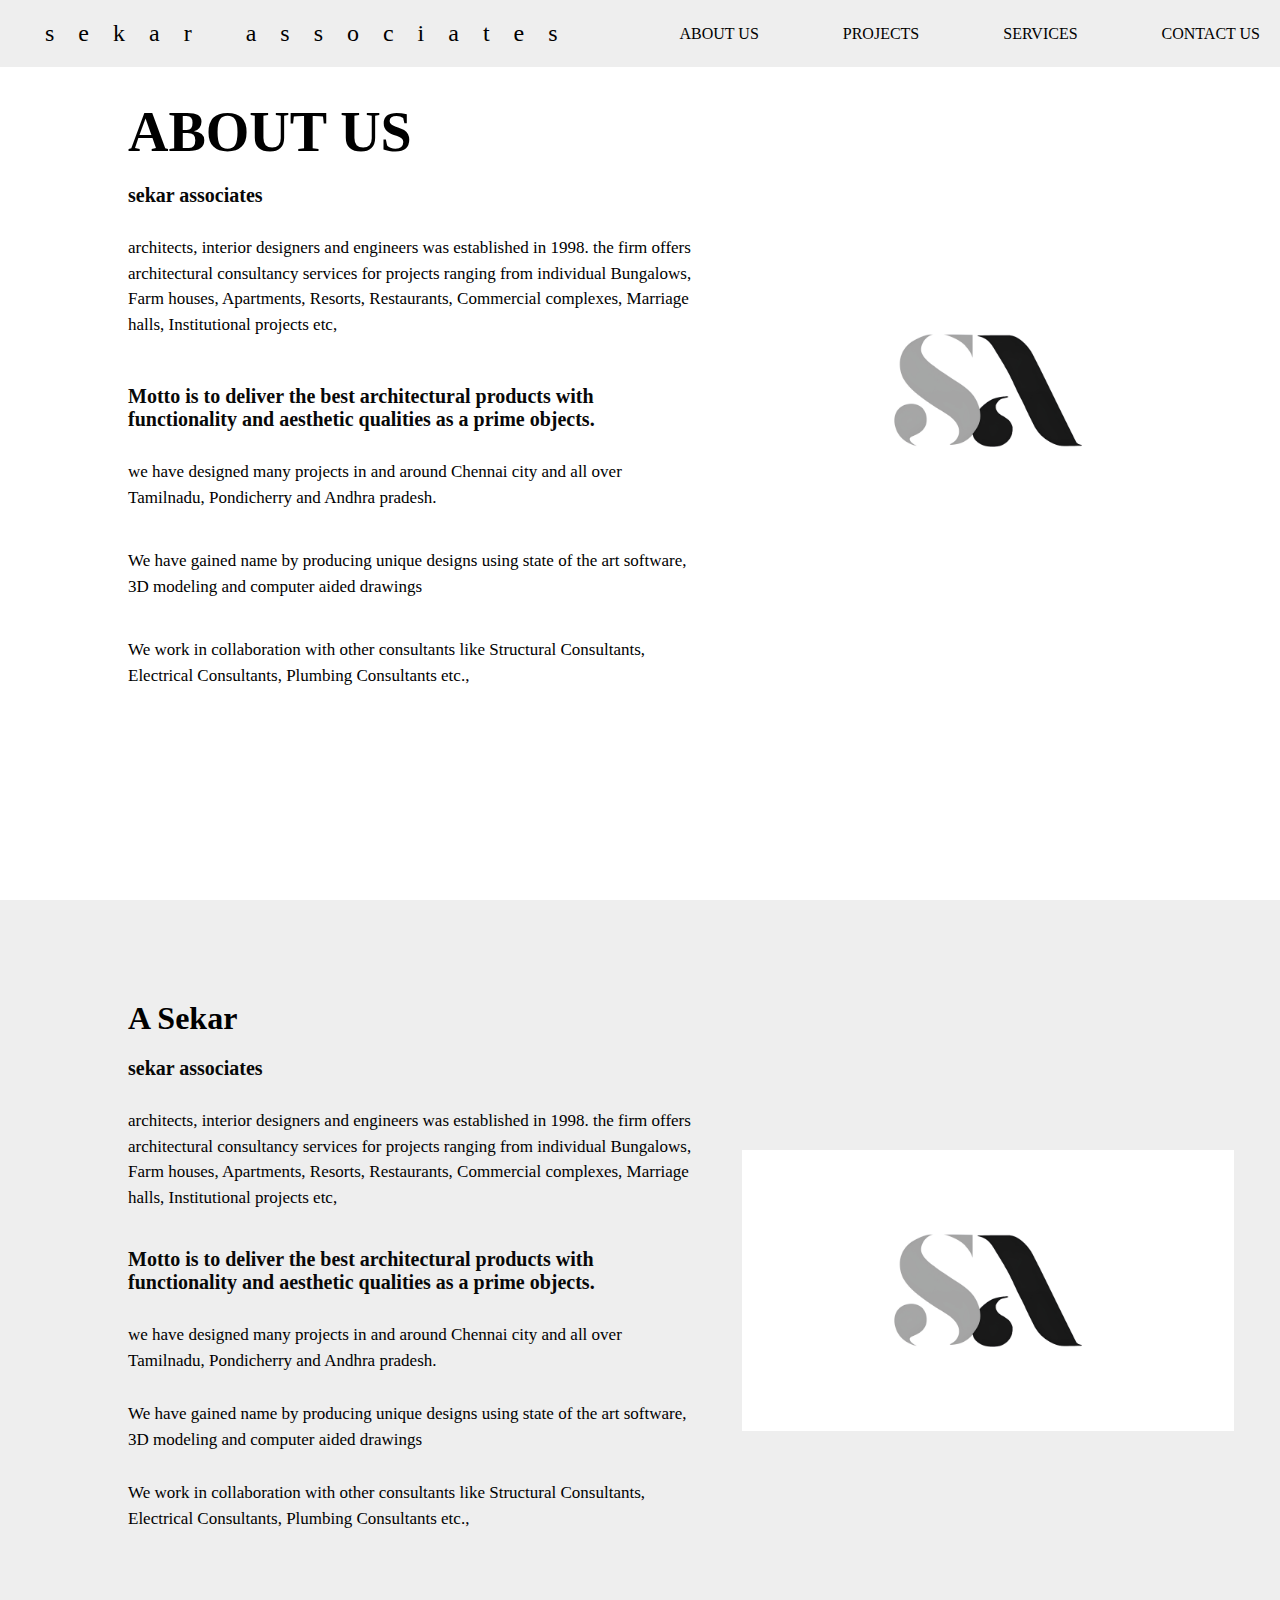
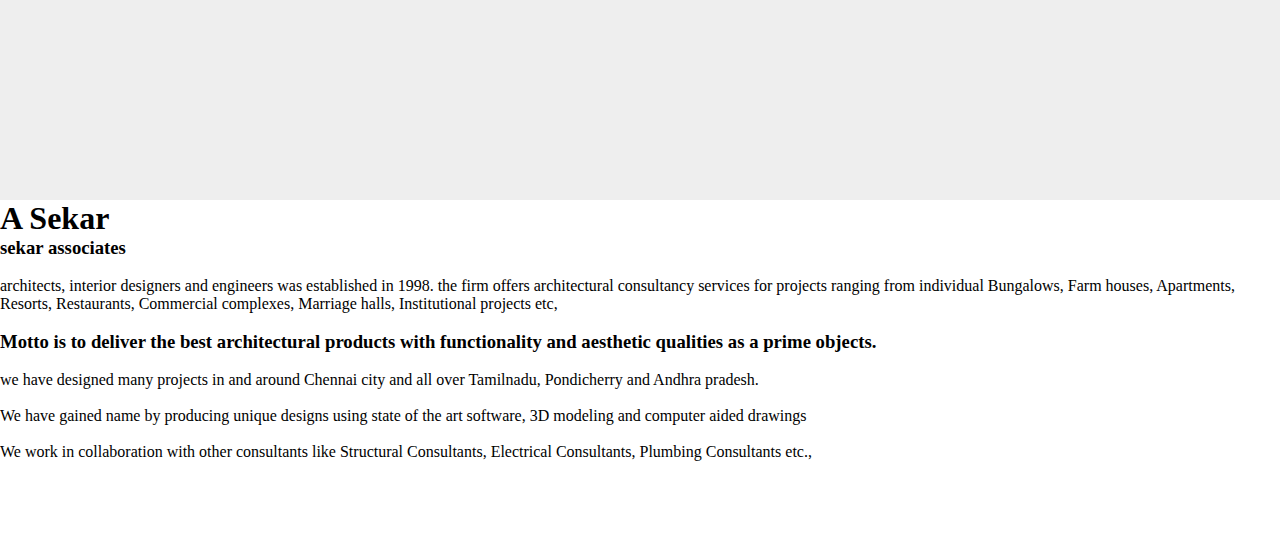
<file: subpages/about us.html>
<!DOCTYPE html>
<html lang="en">
<head>
    <meta charset="UTF-8">
    <meta name="viewport" content="width=device-width, initial-scale=1.0">
    <link rel="stylesheet" href="https://cdnjs.cloudflare.com/ajax/libs/font-awesome/6.7.2/css/all.min.css"/>
    <title>About us</title>
    <link rel="stylesheet" href="styles.css"/>
</head>
<body>
    <header>
        
        <a href="..\index.html" class="brand">sekar associates</a>
        
       
        <div class="architecture">
           <div class="architecture-items">
            <a href=".\about us.html">ABOUT US</a>
            <a href="#">PROJECTS</a>
            <a href=".\services.html">SERVICES</a>
            <a href=".\contact us.html">CONTACT US</a>
           </div>
        </div> 
   
    </header>
    <div class="section">
        <div class="container">
            <div class="content-selection">
                <div class="title">
                    <h1>About Us</h1>
                </div>
                <div class="content">
                    <h3>sekar associates</h3><br>
                    <p>architects, interior designers and engineers was established in 1998. the firm offers architectural consultancy services for projects ranging from individual Bungalows, Farm houses, Apartments, Resorts, Restaurants, Commercial complexes, Marriage halls, Institutional projects etc,</p><br>
                    <h3>Motto is to deliver the best architectural products with functionality and aesthetic qualities as a prime objects.</h3><br>
                    <p>we have designed many projects in and around Chennai city and all over Tamilnadu, Pondicherry and Andhra pradesh.</p><br>
                    <p>We have gained name by producing unique designs using state of the art software, 3D modeling and computer aided drawings</p><br>
                    <p>We work in collaboration with other consultants like Structural Consultants, Electrical Consultants, Plumbing  Consultants etc.,</p><br><br><br><br>
                       
                </div>
                
            </div>
            <div class="image-section">
                <img src="asw.jpg">
            </div>
        </div>
    </div>
    <div class="section1">
        <div class="container1">
            <div class="content-selection1">
                <div class="title1">
                    <h1>A Sekar</h1>
                </div>
                <div class="content1">
                    <h3>sekar associates</h3><br>
                    <p>architects, interior designers and engineers was established in 1998. the firm offers architectural consultancy services for projects ranging from individual Bungalows, Farm houses, Apartments, Resorts, Restaurants, Commercial complexes, Marriage halls, Institutional projects etc,</p><br>
                    <h3>Motto is to deliver the best architectural products with functionality and aesthetic qualities as a prime objects.</h3><br>
                    <p>we have designed many projects in and around Chennai city and all over Tamilnadu, Pondicherry and Andhra pradesh.</p><br>
                    <p>We have gained name by producing unique designs using state of the art software, 3D modeling and computer aided drawings</p><br>
                    <p>We work in collaboration with other consultants like Structural Consultants, Electrical Consultants, Plumbing  Consultants etc.,</p><br><br><br><br>
                       
                </div>
                
            </div>
            <div class="image-section1">
                <img src="asw.jpg">
            </div>
        </div>
    </div>
    <div class="section2">
        <div class="container2">
            <div class="content-selection2">
                <div class="title2">
                    <h1>A Sekar</h1>
                </div>
                <div class="content2">
                    <h3>sekar associates</h3><br>
                    <p>architects, interior designers and engineers was established in 1998. the firm offers architectural consultancy services for projects ranging from individual Bungalows, Farm houses, Apartments, Resorts, Restaurants, Commercial complexes, Marriage halls, Institutional projects etc,</p><br>
                    <h3>Motto is to deliver the best architectural products with functionality and aesthetic qualities as a prime objects.</h3><br>
                    <p>we have designed many projects in and around Chennai city and all over Tamilnadu, Pondicherry and Andhra pradesh.</p><br>
                    <p>We have gained name by producing unique designs using state of the art software, 3D modeling and computer aided drawings</p><br>
                    <p>We work in collaboration with other consultants like Structural Consultants, Electrical Consultants, Plumbing  Consultants etc.,</p><br><br><br><br>
                       
                </div>
                
            </div>
            
        </div>
    </div>

</body>
</html>
</file>
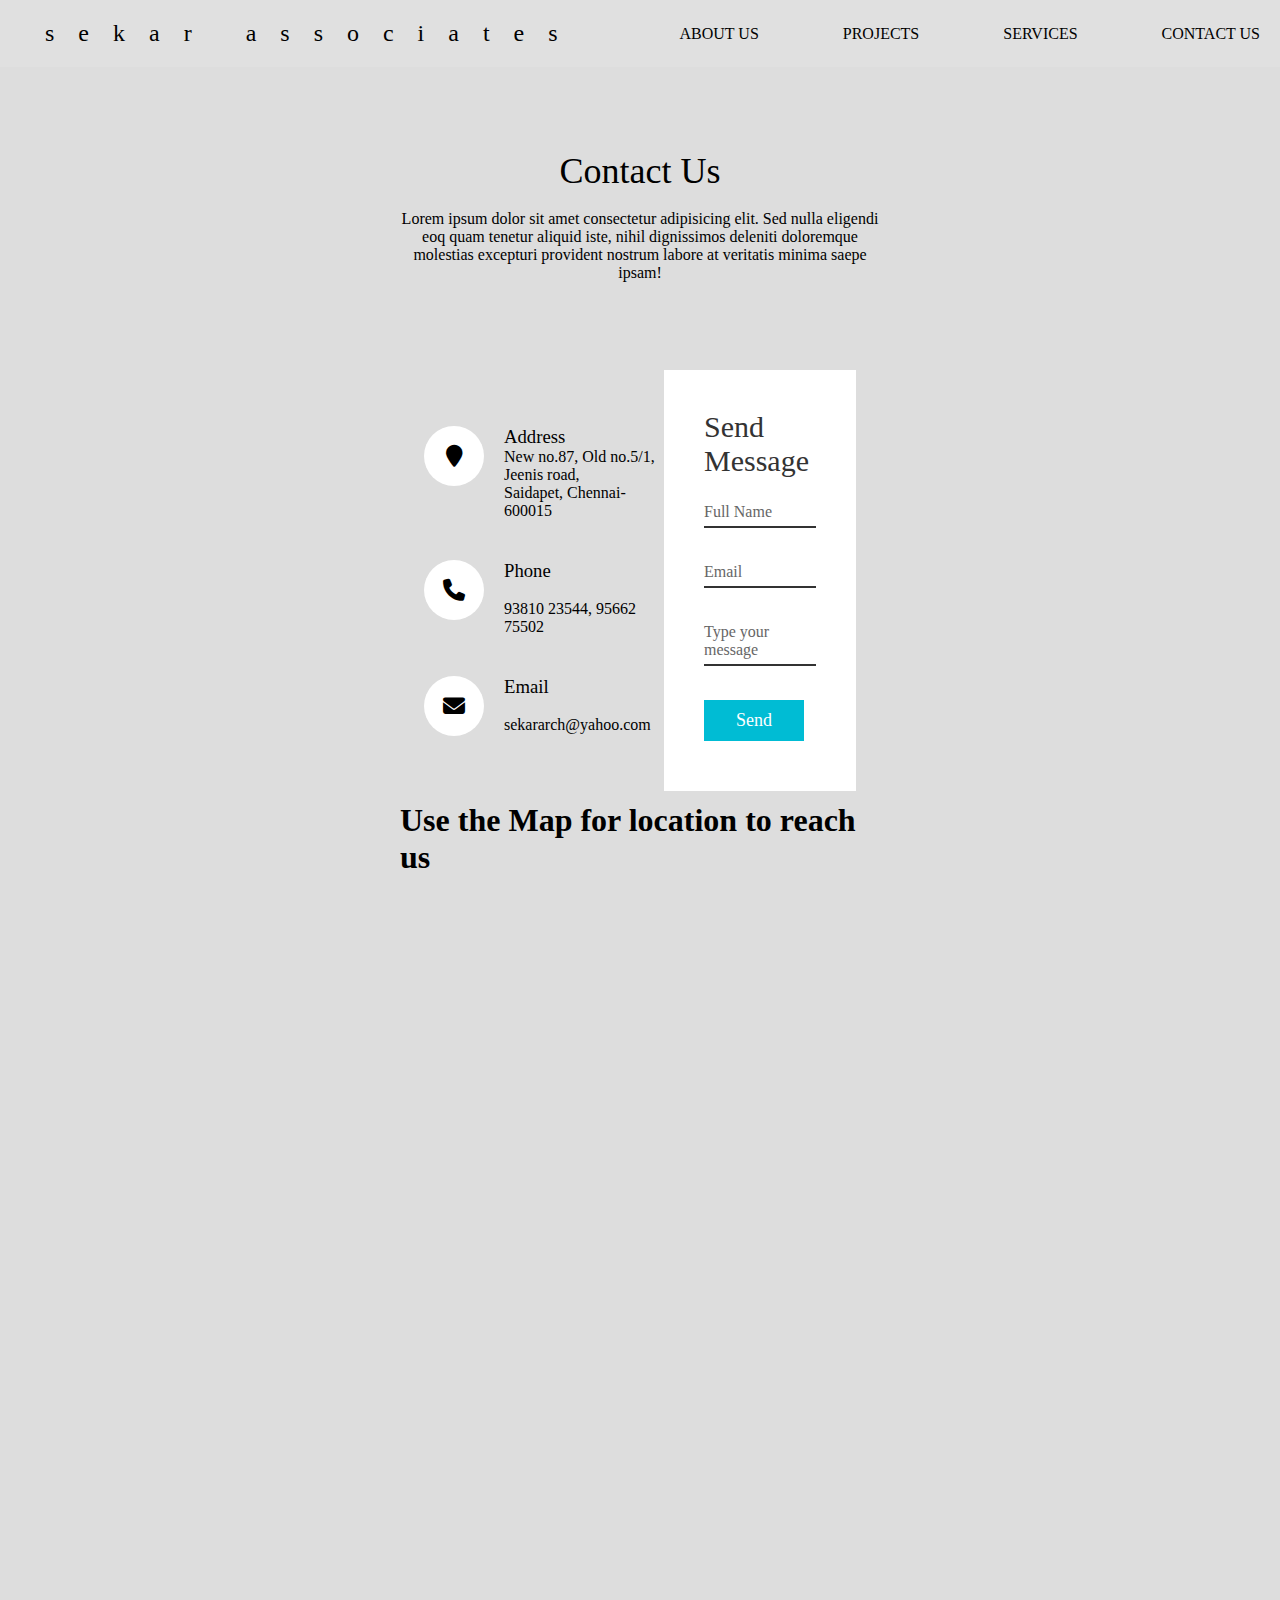
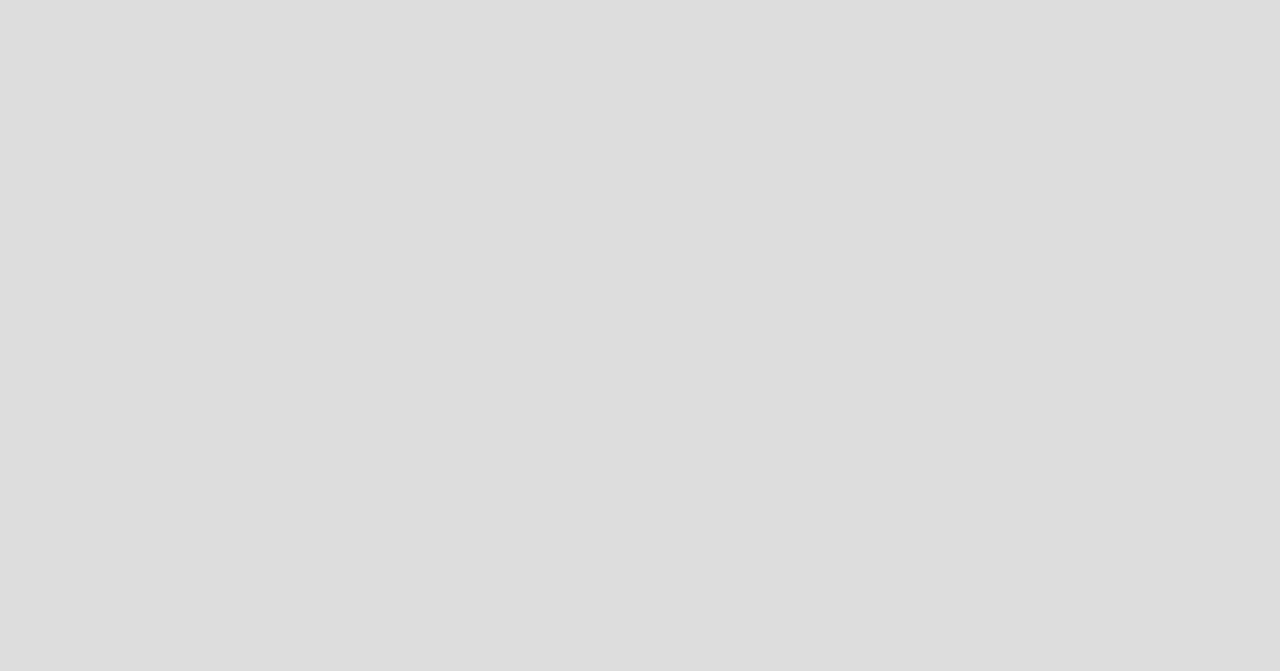
<file: subpages/contact us.html>
<!DOCTYPE html>
<html lang="en">
<head>
    <meta charset="UTF-8">
    <meta name="viewport" content="width=device-width, initial-scale=1.0">
    <link rel="stylesheet" href="https://cdnjs.cloudflare.com/ajax/libs/font-awesome/6.7.2/css/all.min.css"/>
    <title>contact us</title>  
    <link rel="stylesheet" href="contact us.css"/>
</head>
<body>
    <header>
        
        <a href="..\index.html" class="brand">sekar associates</a>
        
       
        <div class="architecture">
           <div class="architecture-items">
            <a href=".\about us.html">ABOUT US</a>
            <a href="#">PROJECTS</a>
            <a href=".\services.html">SERVICES</a>
            <a href=".\contact us.html">CONTACT US</a>
           </div>
        </div> 
   
    </header>
    <section class="contact">
        <div class="content">
            <h2>Contact Us</h2><br>
            <p>Lorem ipsum dolor sit amet consectetur adipisicing elit. 
               Sed nulla eligendi eoq quam tenetur aliquid iste, nihil dignissimos 
               deleniti doloremque molestias
               excepturi provident nostrum labore at veritatis minima saepe ipsam!</p>
        </div>
        <div class="container">
            <div class="contactinfo">
                <div class="box">
                    <div class="icon"><i class="fa fa-map-marker" aria-hidden="true"></i>
                    </div>
                    <div class="text">
                        <h3>Address</h3>
                        <p>New no.87, Old no.5/1, Jeenis road,</p>
                        <p>Saidapet, Chennai-600015</p>
                    </div>
                </div>
                <div class="box">
                    <div class="icon"><i class="fa fa-phone" aria-hidden="true"></i></div>
                    <div class="text">
                        <h3>Phone</h3><br>
                        <p>93810 23544, 95662 75502</p>
                    </div>
                </div>
                    <div class="box">
                        <div class="icon"><i class="fa fa-envelope" aria-hidden="true"></i></div>
                        <div class="text">
                            <h3>Email</h3><br>
                            <p>sekararch@yahoo.com</p>
                        </div>
                    </div>
            </div>
            <div class="contactform">
                <form>
                    <h2>Send Message</h2>
                    <div class="inputbox">
                        <input type="text" name="" required="required">
                        <span>Full Name</span>
                    </div>
                    <div class="inputbox">
                        <input type="text" name="" required="required">
                        <span>Email</span>
                    </div>
                    <div class="inputbox">
                        <textarea required="required"></textarea>
                        <span>Type your message</span>
                    </div>
                    <div class="inputbox">
                        <input type="submit" name="" value="Send">
                    </div>
                </form>
            </div>
        </div>
        <div class="conta1">
            <h1>Use the Map for location to reach us</h1><br><br><br>
            <iframe src="https://www.google.com/maps/embed?pb=!1m18!1m12!1m3!1d3887.174912721704!2d80.22203367590255!3d13.0245309137139!2m3!1f0!2f0!3f0!3m2!1i1024!2i768!4f13.1!3m3!1m2!1s0x3a52672410a2a587%3A0xbc91f099211c59f8!2ssekar%20associates!5e0!3m2!1sen!2sin!4v1719475589088!5m2!1sen!2sin" width="600" height="450" style="border:0;" allowfullscreen="" loading="lazy" referrerpolicy="no-referrer-when-downgrade"></iframe>
        </div>
    </section>
    
</body>
</html>
</file>
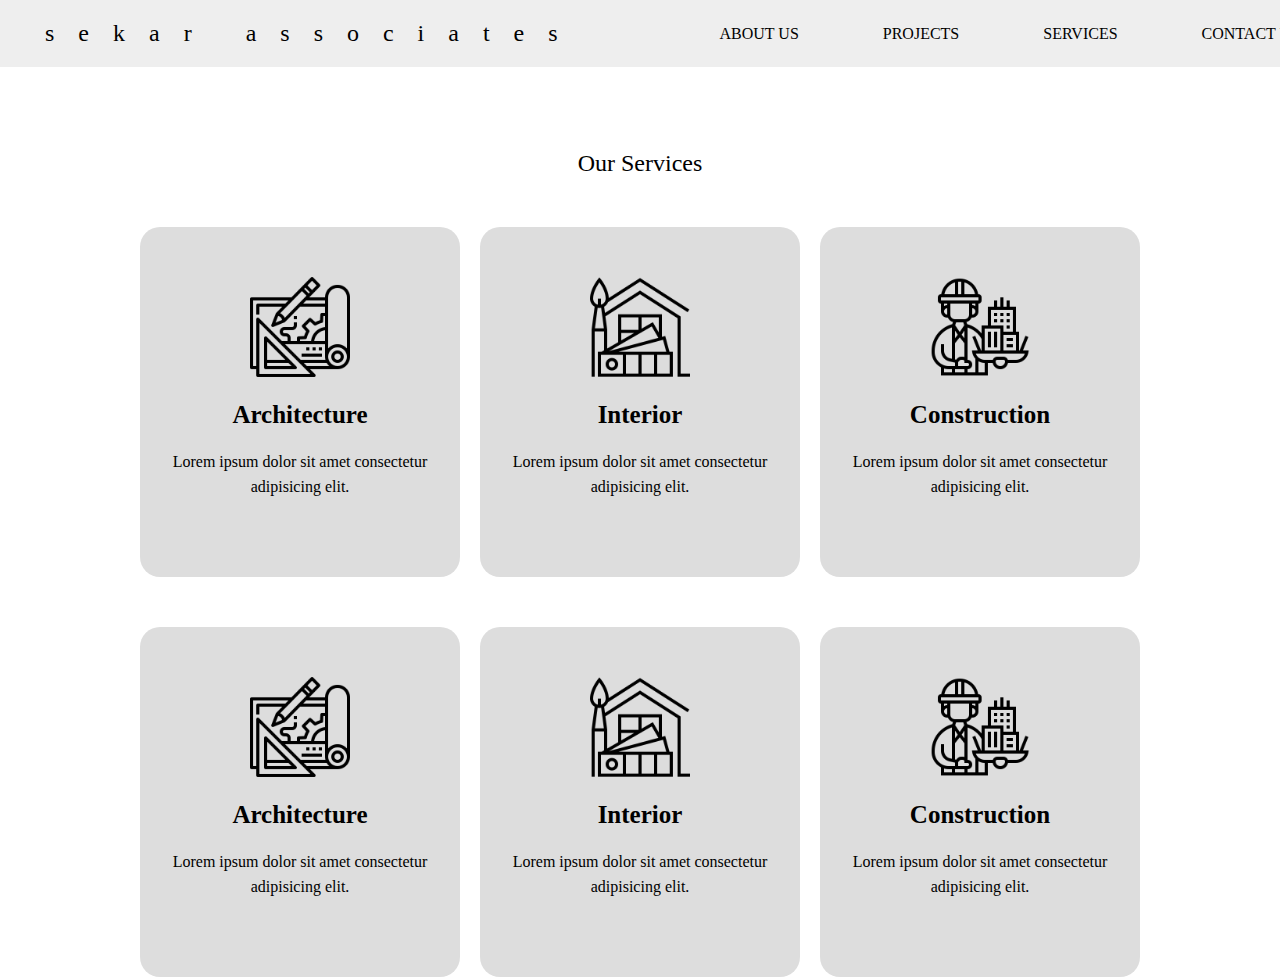
<file: subpages/our services.html>
<!DOCTYPE html>
<html lang="en">
<head>
    <meta charset="UTF-8">
    <meta name="viewport" content="width=device-width, initial-scale=1.0">
    <title>our services</title>
    <link rel="stylesheet" href="our-services.css"/>
</head>
<body>
    <header>
        
        <a href="C:\Users\kabil\Downloads\SA WEBSITE edited 1\SA WEBSITE\sekar.html" class="brand">sekar associates</a>
        
       
        <div class="architecture">
           <div class="architecture-items">
               <a href="C:\Users\kabil\Downloads\SA WEBSITE edited 1\SA WEBSITE\subpages\about us.html" href="C:\Users\kabil\Downloads\SA WEBSITE edited 1\SA WEBSITE\subpages\contact us.html">ABOUT US</a>
               <a href="#">PROJECTS</a>
               <a href="#">SERVICES</a>
               <a href="C:\Users\kabil\Downloads\SA WEBSITE edited 1\SA WEBSITE\subpages\contact us.html">CONTACT US</a>
           </div>
        </div> 
   
    </header>
    <h2>Our Services</h2>
    
    <div class="row">
        <div class="box">
            <img src="design (1).png">
            <h3>Architecture</h3>
            <p>Lorem ipsum dolor sit amet consectetur adipisicing elit.</p>
        </div>
        <div class="box">
            <img src="interior-design (1).png">
            <h3>Interior</h3>
            <p>Lorem ipsum dolor sit amet consectetur adipisicing elit.</p>
        </div>
        <div class="box">
            <img src="architect (1).png">
            <h3>Construction</h3>
            <p>Lorem ipsum dolor sit amet consectetur adipisicing elit.</p>
        </div>
       
    </div>   
    <div class="row1">
        <div class="box1">
            <img src="design (1).png">
            <h3>Architecture</h3>
            <p>Lorem ipsum dolor sit amet consectetur adipisicing elit.</p>
        </div>
        <div class="box1">
            <img src="interior-design (1).png">
            <h3>Interior</h3>
            <p>Lorem ipsum dolor sit amet consectetur adipisicing elit.</p>
        </div>
        <div class="box1">
            <img src="architect (1).png">
            <h3>Construction</h3>
            <p>Lorem ipsum dolor sit amet consectetur adipisicing elit.</p>
        </div>
       
    </div>   
</body>
</html>
</file>
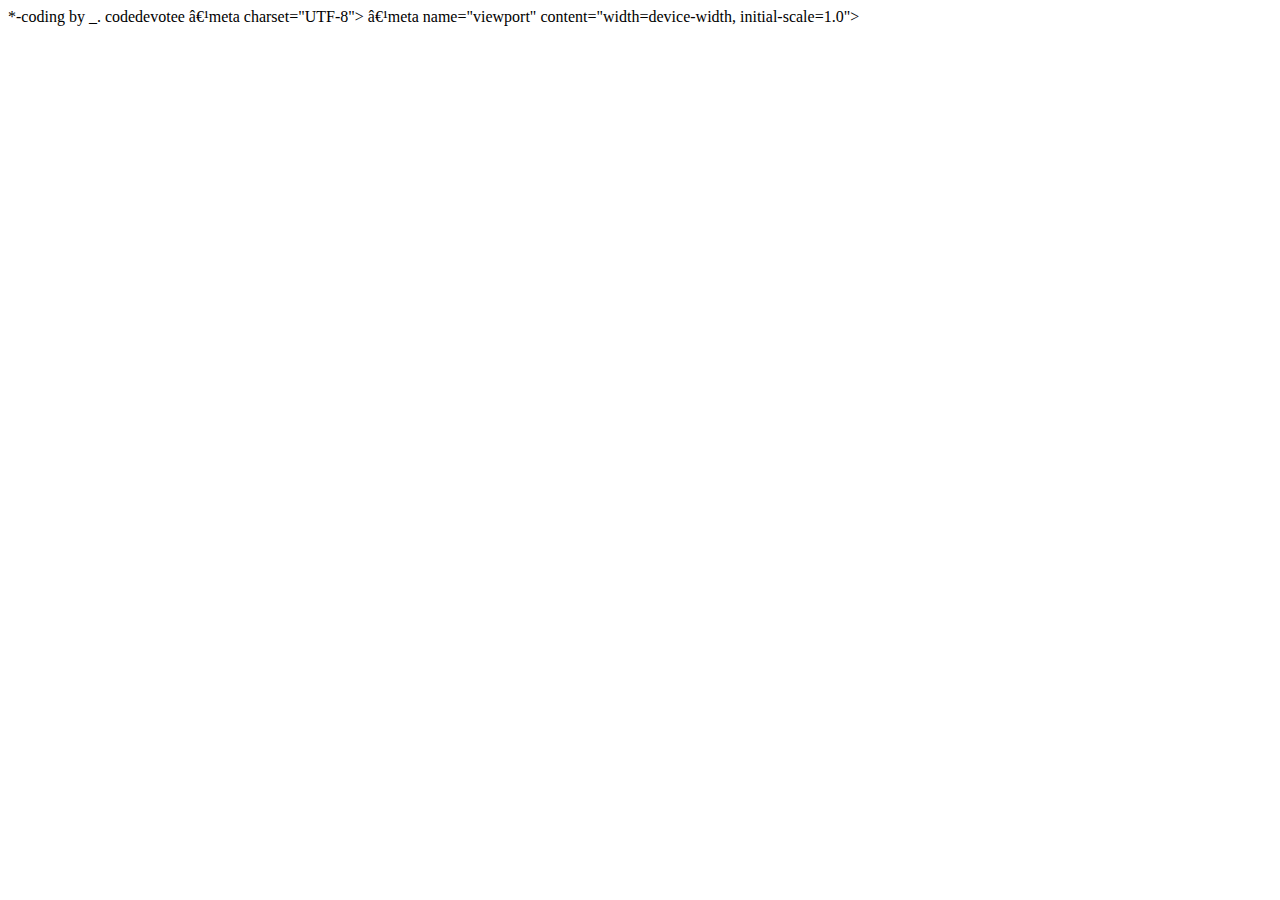
<file: subpages/OURSERVICES.HTML>
<! DOCTYPE html> <html lang="en">
*-coding by _. codedevotee
<head>
    ‹meta charset="UTF-8">
    ‹meta name="viewport" content="width=device-width, initial-scale=1.0"> <title>Travel Slider‹/title> <link rel="stylesheet" href="style.css">
</ head>
<body>
<div class="container"> <div class="slide">
‹div class="item"><div class="content"> <div class="name">Switzerland</div
›div class="des">Lorem ipsum dolor. ‹/div>
‹button>See More</button></div></ div> ‹div class="item"><div class="content">
‹div class="name">Finland</div><div class="des">Lorem ipsum dolor. ‹/div
><button>See More‹/button></div></ div>
4— Repeat items for other destinations →
</div>
‹div class="button">
‹button class="prev"><i
class="fa-solid fa-arrow-left"></ i></ button>
‹button class="next"><i
class="fa-solid fa-arrow-right"></ i></button>
</ div>
</ div> <script
sIc="script.js"></script>
</ body> </ html>
</file>
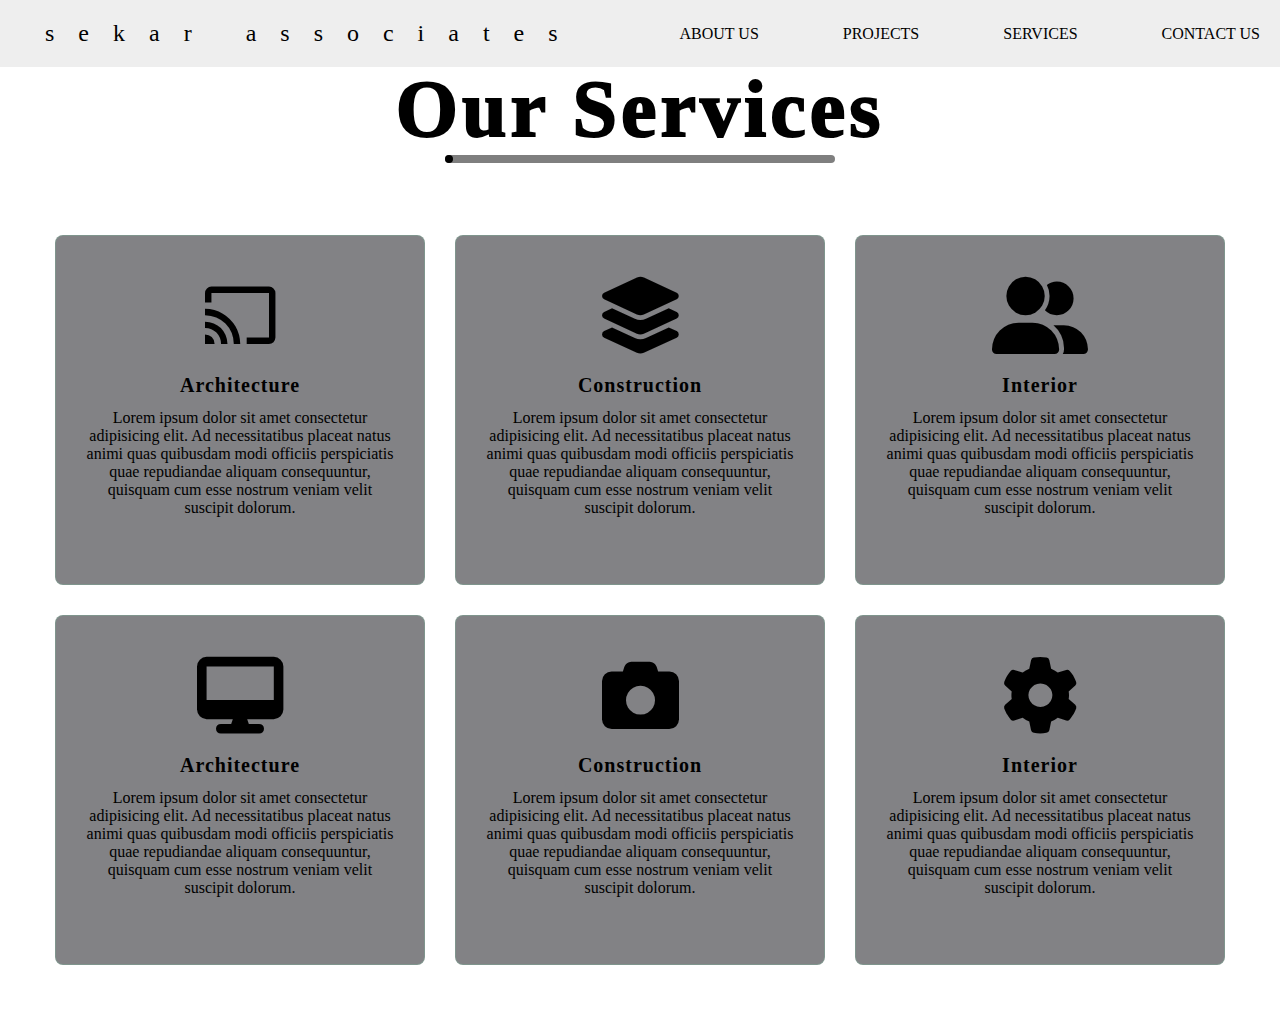
<file: subpages/services.html>
<!DOCTYPE html>
<html lang="en">
<head>
    <meta charset="UTF-8">
    <meta name="viewport" content="width=device-width, initial-scale=1.0">
    <link rel="stylesheet" href="https://cdnjs.cloudflare.com/ajax/libs/font-awesome/6.7.2/css/all.min.css"/>
    <title>services</title>
    <link rel="stylesheet" href="services.css">
</head>
<body>
    <header>
        <a href="..\index.html" class="brand">sekar associates</a>
        
       
        <div class="architecture">
           <div class="architecture-items">
            <a href=".\about us.html">ABOUT US</a>
            <a href="#">PROJECTS</a>
            <a href=".\services.html">SERVICES</a>
            <a href=".\contact us.html">CONTACT US</a>
           </div>
        </div> 
    </header> 
    <div class="container">
        <div class="service-wrapper">
            <div class="service">
                 <h1>Our Services<span></span></h1>
                <div class="cards">
                    <div class="card">
                         <i class="fa-brands fa-chromecast"></i>
                         <h2>Architecture</h2>
                         <p>Lorem ipsum dolor sit amet consectetur adipisicing elit. 
                            Ad necessitatibus placeat natus animi quas quibusdam modi 
                            officiis perspiciatis quae repudiandae aliquam consequuntur, 
                            quisquam cum esse nostrum veniam velit suscipit dolorum.</p>
                    </div>
                    <div class="card">
                        <i class="fa-solid fa-layer-group"></i>
                        <h2>Construction</h2>
                        <p>Lorem ipsum dolor sit amet consectetur adipisicing elit. 
                           Ad necessitatibus placeat natus animi quas quibusdam modi 
                           officiis perspiciatis quae repudiandae aliquam consequuntur, 
                           quisquam cum esse nostrum veniam velit suscipit dolorum.</p>
                   </div>
                   <div class="card">
                     <i class="fa-solid fa-user-group"></i>
                     <h2>Interior</h2>
                     <p>Lorem ipsum dolor sit amet consectetur adipisicing elit. 
                        Ad necessitatibus placeat natus animi quas quibusdam modi 
                        officiis perspiciatis quae repudiandae aliquam consequuntur, 
                        quisquam cum esse nostrum veniam velit suscipit dolorum.</p>
                   </div>
                   <div class="card">
                     <i class="fa-solid fa-desktop"></i>
                     <h2>Architecture</h2>
                     <p>Lorem ipsum dolor sit amet consectetur adipisicing elit. 
                       Ad necessitatibus placeat natus animi quas quibusdam modi 
                       officiis perspiciatis quae repudiandae aliquam consequuntur, 
                       quisquam cum esse nostrum veniam velit suscipit dolorum.</p>
                   </div>
                   <div class="card">
                     <i class="fa-solid fa-camera"></i>
                     <h2>Construction</h2>
                     <p>Lorem ipsum dolor sit amet consectetur adipisicing elit. 
                        Ad necessitatibus placeat natus animi quas quibusdam modi 
                        officiis perspiciatis quae repudiandae aliquam consequuntur, 
                        quisquam cum esse nostrum veniam velit suscipit dolorum.</p>
                   </div>
                   <div class="card">
                     <i class="fa-solid fa-gear"></i>
                     <h2>Interior</h2>
                     <p>Lorem ipsum dolor sit amet consectetur adipisicing elit. 
                        Ad necessitatibus placeat natus animi quas quibusdam modi 
                        officiis perspiciatis quae repudiandae aliquam consequuntur, 
                        quisquam cum esse nostrum veniam velit suscipit dolorum.</p>
                  </div>
                </div>
            </div>     
        </div>
    </div>
</body>
</html>
</file>
<file: subpages/styles.css>
/* ===========================================================
                            HEADER
============================================================= */


header {
    z-index: 999;
    position: absolute;
    top: 0;
    left: 0;
    width: 100%;
    display: flex;
    justify-content: space-between;
    align-items: center;
    padding: 20px 20px;
    transition: 0.5s ease;
    background: rgba(226, 226, 226, 0.6);
}

header .brand{
    color: #000;
    font-size: 1.5em;
    font-weight: 500;
    text-decoration: none;
    font-style: normal;
    font-family: 'century gothic';
    letter-spacing: 1em;
    word-break: break-all;
    margin-left: 25px;
}

header .architecture{
    position: right;
    justify-content: right;
}
header .architecture .architecture-items a{
    position: right;
    color: #000;
    font-size: 1em;
    font-weight: 500;
    font-family: 'century gothic';
    font-style: normal;
    text-decoration: none;
    margin-left: 80px;
    transition: 0.3s ease;
    justify-self: right;
    justify-content: right;
}    


/* ===========================================================
                            CONTENT
============================================================= */

*{
    margin: 0px;
    padding: 0px;
    box-sizing: border-box;
    font-family: 'century gothic';
}
.section{
    width: 100%;
    min-height: 100vh;
    background-color: #fff;
}
.container{
    width: 80%;
    display: block;
    margin: auto;
    padding-top: 100px;
}
.content-selection{
    float: left;
    width: 55%;
}
.image-section{
    float: right;
    width: 40%;
    padding: -10px -10PX;
    
}
.image-section img{
    width: 120%;
    height: auto;
    justify-content: center;
    position: relative;
    bottom: -150px;
}
.content-selection .title{
    text-transform: uppercase;
    font-size: 28px;
    color: #000;
}
.content-selection .content h3{
    margin-top: 20px;
    color: #080808;
    font-size: 20px;
    
}
.content-selection .content p{
    margin-top: 10px;
    font-family: 'century gothic';
    font-size: 17px;
    line-height: 1.5;
    margin-bottom: 10px;
    
}

@media screen and (max-width: 768px){
    .container{
        width: 80%;
        display: block;
        margin: auto;
        padding-top: 50px;
    }
    .content-selection{
        float: none;
        width: 100%;
        display: block;
        margin: auto;
    }  
    .image-section{
        float: none;
        width: 100%;
        display: block;
        margin: auto;
    }
    .content-selection .title{
        text-align: center;
        font-size: 19px;
    }
    .content-selection .social{
        text-align: center;
    }
    .image-section img{
        width: 100%;
        height: auto;
        display: block;
        margin: auto;
    }
}

/* ===========================================================
                            PEOPLE
============================================================= */


.section1{
    width: 100%;
    min-height: 100vh;
    background-color: #fff;
    background: rgba(226, 226, 226, 0.6);

}
.container1{
    width: 80%;
    display: block;
    margin: auto;
    padding-top: 100px;
    
}
.content-selection1{
    float: left;
    width: 55%;
}
.image-section1{
    float: right;
    width: 40%;
    padding: -10px -10PX;
    
}
.image-section1 img{
    width: 120%;
    height: auto;
    justify-content: center;
    position: relative;
    bottom: -150px;
}
.content-selection .title1{
    text-transform: uppercase;
    font-size: 28px;
    color: #000;
}
.content-selection1 .content1 h3{
    margin-top: 20px;
    color: #080808;
    font-size: 20px;
    
}
.content-selection1 .content1 p{
    margin-top: 10px;
    font-family: 'century gothic';
    font-size: 17px;
    line-height: 1.5;
    
}

@media screen and (max-width: 768px){
    .container1{
        width: 80%;
        display: block;
        margin: auto;
        padding-top: 50px;
    }
    .content-selection1{
        float: none;
        width: 100%;
        display: block;
        margin: auto;
    }  
    .image-section1{
        float: none;
        width: 100%;
        display: block;
        margin: auto;
    }
    .content-selection1 .title1{
        text-align: center;
        font-size: 19px;
    }
    .content-selection1 .social{
        text-align: center;
    }
    .image-section1 img{
        width: 100%;
        height: auto;
        display: block;
        margin: auto;
    }
}
</file>
<file: subpages/contact us.css>
/* ===========================================================
                            HEADER
============================================================= */


header {
    z-index: 999;
    position: absolute;
    top: 0;
    left: 0;
    width: 100%;
    display: flex;
    justify-content: space-between;
    align-items: center;
    padding: 20px 20px;
    transition: 0.5s ease;
    background: rgba(226, 226, 226, 0.6);
}

header .brand{
    color: #000;
    font-size: 1.5em;
    font-weight: 500;
    text-decoration: none;
    font-style: normal;
    font-family: 'century gothic';
    letter-spacing: 1em;
    word-break: break-all;
    margin-left: 25px;
}

header .architecture{
    position: right;
    justify-content: right;
}
header .architecture .architecture-items a{
    position: right;
    color: #000;
    font-size: 1em;
    font-weight: 500;
    font-family: 'century gothic';
    font-style: normal;
    text-decoration: none;
    margin-left: 80px;
    transition: 0.3s ease;
    justify-self: right;
    justify-content: right;
}    

/* ===========================================================
                            FOOTER
============================================================= */
footer{
    width: 100%;
    position: absolute;
    bottom: 0;
    background: linear-gradient(rgba(0,0,0,0.8),rgba(0,0,0,0.8)),url(img\ 001.jpg) no-repeat;
    background-size: cover;
    color: #fff;
    padding: 450px 0 30px;
    font-size: 13px;
    line-height: 20px;
    margin-bottom: -2000px;
    margin-top: 1000px;
}
.header{
    width: 85%;
    margin: auto;
    align-items: flex-start;
    justify-content: space-between;
    display: flex;
    flex-wrap: wrap;
}
.card{
    flex-basis: 20%;
    padding: 10px;
}
/* ===========================================================
                            MAIN
============================================================= */


*{
    margin: 0;
    padding: 0;
    box-sizing: border-box;
    font-family: 'century gothic';
}
.contact{
    position: relative;
    min-height: 100vh;
    padding: 400px 400px;
    display: flex;
    justify-content: center;
    align-items: center;
    flex-direction: column;
    background: #ddd;
}
.contact .content{
    max-width: 800px;
    text-align: center;
}
.contact .content h2{
    font-size: 36px;
    font-weight: 500;
    color: #000;
    margin-top: -250px;
}
.contact .content p{
    font-weight: 300;
    color: #000;
}
.container{
    width: 100%;
    display: flex;
    justify-content: center;
    align-items: center;
    margin-top: -30px;
}
.container .contactinfo{
    width: 50%;
    display: flex;
    flex-direction: column;
}
.container .contactinfo .box{
    position: relative;
    padding: 20px 0;
    display: flex;
}
.container .contactinfo .box .icon{
    min-width: 60px;
    height: 60px;
    background: #fff;
    display: flex;
    justify-content: center;
    align-items: center;
    border-radius: 50%;
    font-size: 22px;
}
.container .contactinfo .box .text{
    display: flex;
    margin-left: 20px;
    font-size: 16px;
    color: #000;
    flex-direction: column;
    font-weight: 300;
}
.container .contactinfo .box .text h3{
    font-weight: 500;
    color: #000;
}
.contactform{
    width: 40%;
    padding: 40px;
    background: #fff;
}
.contactform h2{
    font-size: 30px;
    color: #333;
    font-weight: 500;
}
.contactform .inputbox{
    position: relative;
    width: 100%;
    margin-top: 10px;
} 
.contactform .inputbox input,
.contactform .inputbox textarea{
    width: 100%;
    padding: 5px 0;
    font-size: 16px;
    margin: 10px 0;
    border: none;
    border-bottom: 2px solid #333;
    outline: none;
    resize: none;
}
.contactform .inputbox span{
    position: absolute;
    left: 0;
    padding: 5px 0;
    font-size: 16px;
    margin: 10px 0;
    pointer-events: none;
    transition: 0.5s; 
    color: #666;
}
.contactform .inputbox input:focus ~ span,
.contactform .inputbox input:valid ~ span,
.contactform .inputbox textarea:focus ~ span,
.contactform .inputbox textarea:valid ~ span{
    color: #e91e63;
    font-size: 12px;
    transform: translateY(-20px);
}
.contactform .inputbox input[type='submit']{
    width: 100px;
    background: #00bcd4;
    color: #fff;
    border: none;
    cursor: pointer;
    padding: 10px;
    font-size: 18px;
}
.conta1{
    width: 100%;
    height: 100vh;
    display: flex;
    align-items: center;
    justify-content: center;
    flex-direction: column;
    margin-bottom: 330px;
    margin-top: -150px;
}
.conta1 h1{
    font-family: 'century gothic';
    margin-top: -650px;
}
.conta1 iframe{
    width: 172.5%;
    height: 800px;
    margin-bottom: -1000px;
    
}

@media(max-width: 991px)
{
    .contact
    {
        padding: 50px;
    }
    .container
    {
        flex-direction: column;
    }
    .container .contactinfo
    {
        margin-bottom: 40px;
    }
    .container .contactinfo,
    .contactform
    {
        width: 100%;
    }
}
</file>
<file: subpages/our-services.css>
/* ===========================================================
                            HEADER
============================================================= */

header {
    z-index: 999;
    position: absolute;
    top: 0;
    left: 0;
    width: 100%;
    display: flex;
    justify-content: space-between;
    align-items: center;
    padding: 20px 20px;
    transition: 0.5s ease;
    background: rgba(226, 226, 226, 0.6);
}

header .brand{
    color: #000;
    font-size: 1.5em;
    font-weight: 500;
    text-decoration: none;
    font-style: normal;
    font-family: 'century gothic';
    letter-spacing: 1em;
    word-break: break-all;
    margin-left: 25px;
}

header .architecture{
    position: right;
    justify-content: right;
}
header .architecture .architecture-items a{
    position: right;
    color: #000;
    font-size: 1em;
    font-weight: 500;
    font-family: 'century gothic';
    font-style: normal;
    text-decoration: none;
    margin-left: 80px;
    transition: 0.3s ease;
    justify-self: right;
    justify-content: right;
}    



*{
    margin: 0;
    padding: 0;
    text-align: center;
    font-family: 'century gothic';
    transition: 0.5s;
}
body{
    width: 100vw;
    height: 100vh;
    background: #fff;
    padding-top: 50px;
}
h2{
    color: black;
    font-weight: 400;
    padding-bottom: -100px;
    padding-top: 100px;
}

.row{
    padding-top: 50px;
    width: 1000px;
    margin: auto;
    display: flex;
    justify-content: space-between;
    align-items: center;
    
}
.box{
    width: 320px;
    height: 350px;
    background: #ddd;
    border-radius: 20px;
   
}
.box img{
    width: 100px;
    margin-top: 50px;
}
.box h3{
    font-size: 25px;
    padding-top: 20px;
    color: black;
}
.box p{
    color: black;
    padding-top: 20px;
    line-height: 25px;
}

.row1{
    padding-top: 50px;
    width: 1000px;
    margin: auto;
    display: flex;
    justify-content: space-between;
    align-items: center;
    
}
.box1{
    width: 320px;
    height: 350px;
    background: #ddd;
    border-radius: 20px;
   
}
.box1 img{
    width: 100px;
    margin-top: 50px;
}
.box1 h3{
    font-size: 25px;
    padding-top: 20px;
    color: black;
}
.box1 p{
    color: black;
    padding-top: 20px;
    line-height: 25px;
}
</file>
<file: subpages/services.css>
/* ===========================================================
                            HEADER
============================================================= */

header {
    z-index: 999;
    position: absolute;
    top: 0;
    left: 0;
    width: 100%;
    display: flex;
    justify-content: space-between;
    align-items: center;
    padding: 20px 20px;
    transition: 0.5s ease;
    background: rgba(226, 226, 226, 0.6);
}

header .brand{
    color: #000;
    font-size: 1.5em;
    font-weight: 500;
    text-decoration: none;
    font-style: normal;
    font-family: 'century gothic';
    letter-spacing: 1em;
    word-break: break-all;
    margin-left: 25px;
}

header .architecture{
    position: right;
    justify-content: right;
}
header .architecture .architecture-items a{
    position: right;
    color: #000;
    font-size: 1em;
    font-weight: 500;
    font-family: 'century gothic';
    font-style: normal;
    text-decoration: none;
    margin-left: 80px;
    transition: 0.3s ease;
    justify-self: right;
    justify-content: right;
}    


*{
	margin: 0;
	padding: 0;
	box-sizing: border-box;
	font-family: 'century gothic';
}

.container{
	min-height: 100vh;
	width: 100%;
	background-color: #fff;
}

.service-wrapper{
	padding: 5% 8%;
}

.service{
	display: flex;
	flex-direction: column;
	align-items: center;
}

h1{
	color: black;
	font-size: 5rem;
	-webkit-text-stroke-width: 2px;
	-webkit-text-stroke-color: transparent;
	letter-spacing: 4px;
	background: black; 
	-webkit-background-clip: text;
	-webkit-text-fill-color: transparent;
	position: relative; 
}
h1:after{
	content: "";
	position: absolute;
	top: 100%;
	left: 10%;
	height: 8px;
	width: 80%;
	border-radius: 8px;
	background-color: black;
	opacity: .5;
}

h1 span{
	position: absolute;
	top: 100%;
	left: 10%;
	height: 8px;
	width: 8px;
	border-radius: 50%;
	background-color: black;
	animation: anim 5s linear infinite;
}

@keyframes anim{
	95%{
		opacity: 1;
	}
	100%{
		opacity: 0;
		left: 88%;
	}
}

.cards{
	display: grid;
	grid-template-columns: repeat(3,1fr);
	gap: 30px;
	margin-top: 80px;
}

.card{
	height: 350px;
	width: 370px;
	background-color: #828285;
	padding: 3% 8%;
	border: 0.2px solid rgba(114, 226, 174, 0.2);
	border-radius: 8px;
	transition: .6s;
	display: flex;
	align-items: center;
	flex-direction: column;
	position: relative;
	overflow: hidden;
}
.card:after{
	content: "";
	position: absolute;
	top: 150%;
	left: -200px;
	width: 120px;
	transform: rotate(50deg);
	background-color: #fff;
	height: 18px;
	filter: blur(30px);
	opacity: 0.5;
	transition: 1s;
}
.card:hover:after{
	width: 225%;
	top: -100%;

}

.card i{
	color: black;
	margin-top: 30px;
	margin-bottom: 20px;
	font-size: 4.8rem;
}

.card h2{
	color: black;
	font-size: 20px;
	font-weight: 600;
	letter-spacing: 1px;
}

.card p{
	text-align: center;
	width: 100%;
	margin: 12px 0;
	color: black;
}

.card:hover{
	background-color: transparent;
	transform: translate(-8px);
	border-color: black;
}

.card:hover i{
	color: black;
}

@media screen and (max-width:1200px){
	.cards{
		grid-template-columns: repeat(2,1fr);
	}
}@media screen and (max-width:900px){
	.cards{
		grid-template-columns: repeat(1,1fr);
	}
	h1{
		font-size: 3.5rem;
	}
}
</file>
